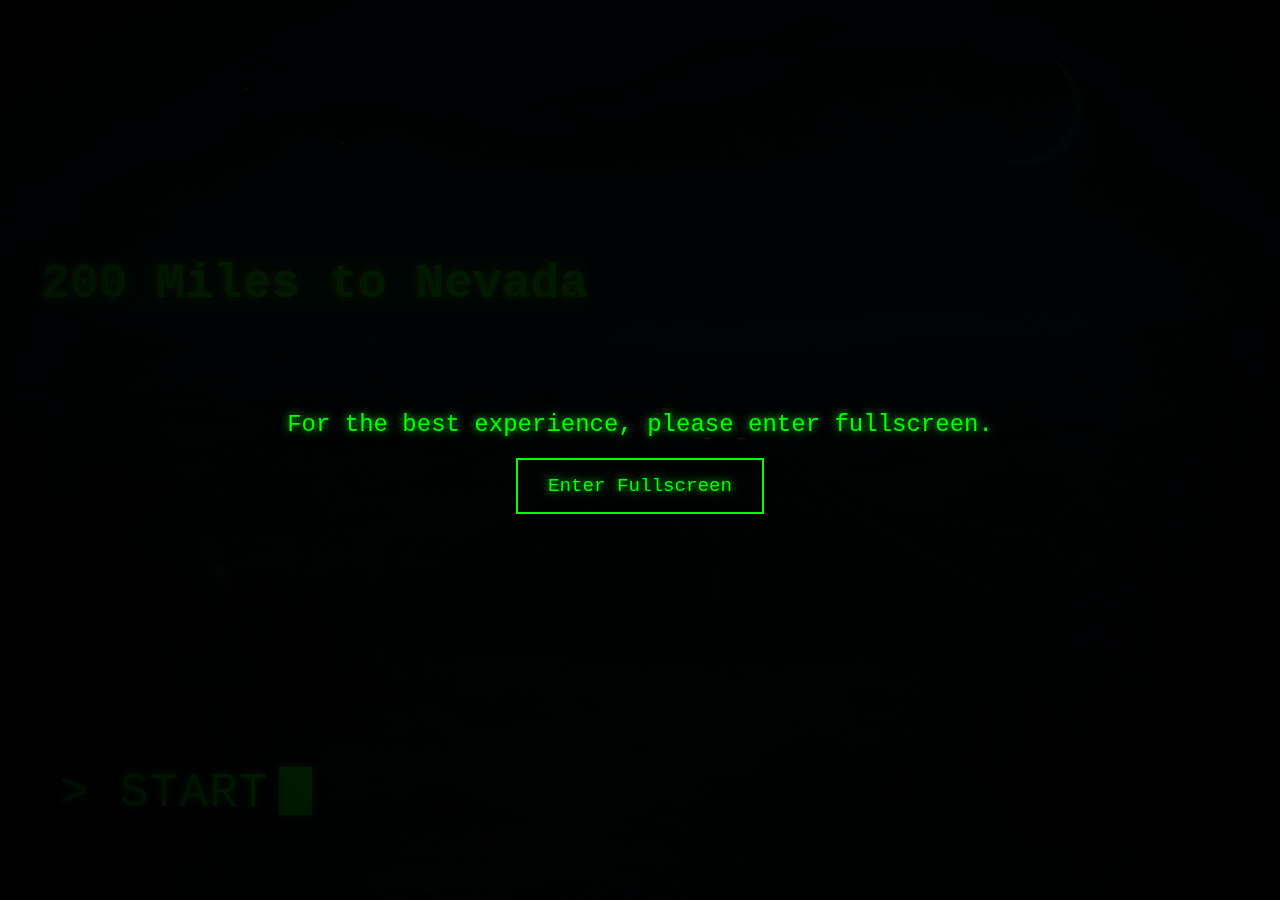
<file: 200MilesToNevada-Yun/200MilesToNevada-Yun/2MTN/index.html>
<!DOCTYPE html>
<html lang="en">
<head>
    <meta charset="UTF-8">
    <meta name="viewport" content="width=device-width, initial-scale=1.0">
    <title>200 Miles to Nevada</title>
    <link rel="stylesheet" href="css/style.css">
</head>
<body>
    <audio id="start-music" src="Chase in the Shadows.mp3" loop preload="auto"></audio>

    <div id="fullscreen-prompt" class="hidden">
        <p>For the best experience, please enter fullscreen.</p>
        <button id="enter-fullscreen-button">Enter Fullscreen</button>
    </div>

    <div id="particles-container"></div>

    <div id="game-container">
        <div id="start-screen" class="glitch-container">
            <h1 class="glitch-effect" data-text="200 Miles to Nevada">200 Miles to Nevada</h1>
            <button id="start-button">> START</button>
        </div>

        <div id="epilepsy-warning" class="hidden">
            <p>WARNING: This game contains flashing lights that may trigger seizures for people with photosensitive epilepsy.</p>
        </div>

        <video id="blip-video" src="blip.mp4" preload="auto" style="display: none; position: fixed; top: 0; left: 0; width: 100%; height: 100%; z-index: 9999; object-fit: cover;"></video>

        <!-- 4-Second Cutscene Elements -->
        <img id="cutscene-image" src="assets_task_01jt1jj539ftgacbkkn57arxdf_1745957302_img_1.webp" alt="Cutscene Image" style="display: none; position: fixed; top: 0; left: 0; width: 100%; height: 100%; z-index: 9998; object-fit: cover;">
        <audio id="ambient-sound" src="ambient-sounds-at-night-243045.mp3" preload="auto"></audio>
        <audio id="engine-start-sound" src="engine-start-99722.mp3" preload="auto"></audio>

        <!-- Game Sounds -->
        <audio id="acceleration-sound" src="car-acceleration-inside-car-7087.mp3" preload="auto" loop></audio>
        <audio id="honk-sound" src="car-honk-mus-152-94478.mp3" preload="auto" loop></audio>
        <audio id="creepy-signal-sound" src="creepy-space-signal-213834.mp3" preload="auto"></audio>
        <audio id="tire-screech-sound" src="rubber-tire-screech-7-202580.mp3" preload="auto"></audio>
        <audio id="markiplier-screech-sound" src="screech-103071.mp3" preload="auto"></audio>

        <div id="dialog" style="display: none;">
            <!--Dialog-->
            <p></p>
        </div>

        <div id="game-screen" style="display: none;">
            <div id="game-video-container">
                <video id="game-video" loop muted>
                    <source src="Generated File April 29, 2025 - 3_20PM.mp4" type="video/mp4">
                    Your browser does not support the video tag.
                </video>
                <video id="look-back-video" src="ezgif-2b898d9ff45b51.mp4" preload="auto" loop muted></video>
                <div id="degauss-overlay"></div>
                <div id="game-ui-overlay">
                    <div id="stats-container">
                        <div id="energy-value-item" class="stat-item">
                            <span id="energy-value">100%</span>
                        </div>
                        <div class="stat-item">
                            <span id="miles-value">200</span>
                        </div>
                        <div id="boredom-value-item" class="stat-item">
                            <span id="boredom-value">0%</span>
                        </div>
                        <div id="mile-marker" class="hidden">Mile Marker <span id="marker-value">0</span></div>
                    </div>
                    <div id="action-container">
                        <button id="brake-check-button">BRAKE CHECK</button>
                        <button id="blast-button" class="hidden">BLAST</button>
                        <button id="markiplier-beam-button" class="hidden">MARKIPLIER BEAM</button>
                        <button id="look-back-button">LOOK BACK</button>
                    </div>
                </div>
                <div id="white-fade-overlay" class="hidden"></div>
                <div id="cli-container" class="hidden">
                    <div id="cli-content">
                        <div id="cli-text"></div>
                        <div id="cli-cursor">_</div>
                    </div>
                </div>
            </div>
        </div>
    </div>

    <script src="js/game.js"></script>
</body>
</html>
</file>
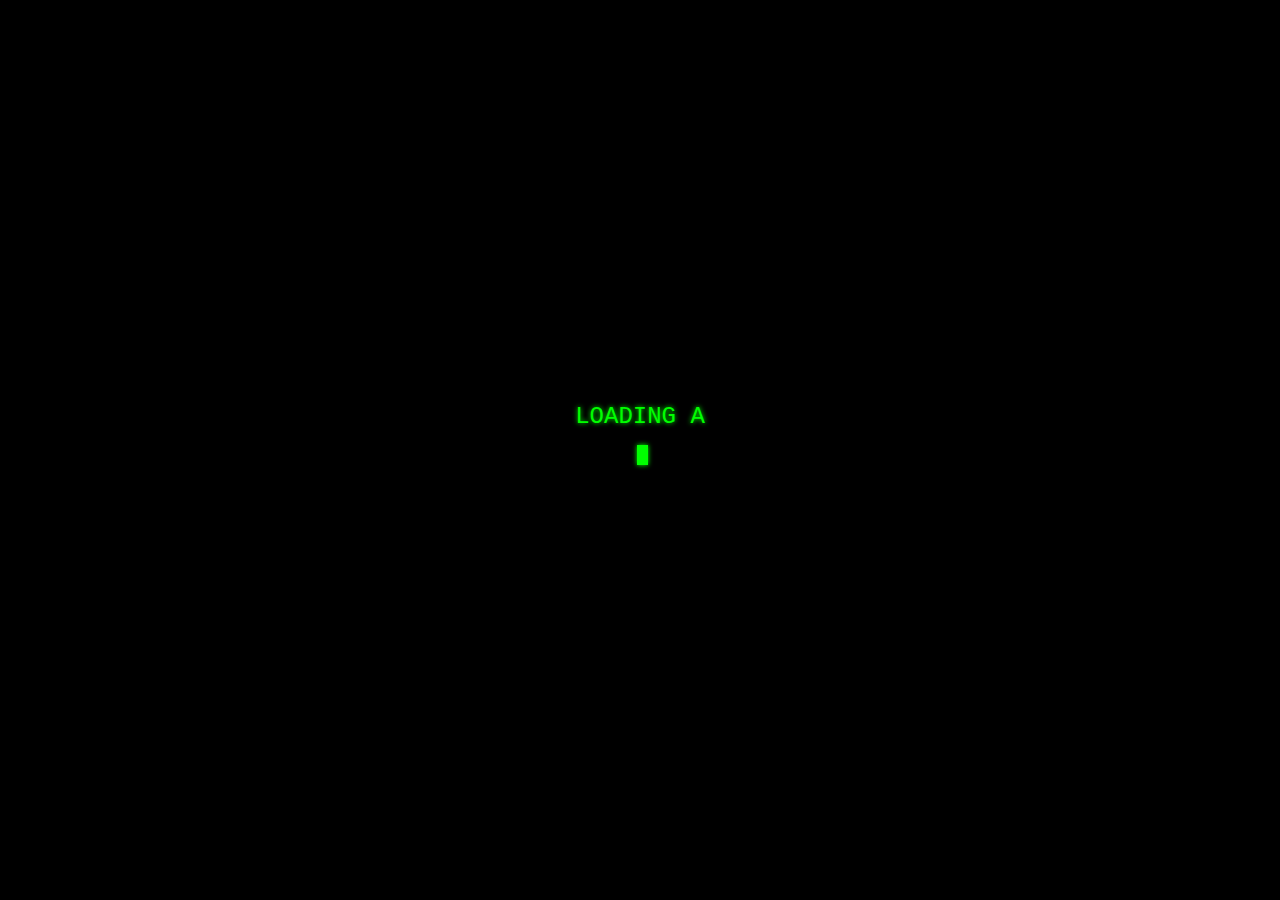
<file: Car/Logos.html>
<!DOCTYPE html>
<html lang="en">
<head>
  <meta charset="UTF-8">
  <title>Area 53 Minigame</title>
  <style>
    body {
      margin: 0;
      background-color: #000;
      overflow: hidden;
      font-family: 'Courier New', Courier, monospace;
      color: #0f0;
    }
    #loading-screen {
      position: fixed; top: 0; left: 0;
      width: 100%; height: 100%;
      background-color: #000;
      display: flex; flex-direction: column;
      justify-content: center; align-items: center;
      z-index: 100; padding: 20px; box-sizing: border-box;
      text-align: center;
    }
    #loading-text {
      font-size: 1.5em; margin-bottom: 15px;
      text-shadow: 0 0 5px #0f0;
    }
    #loading-instructions {
      font-size: 1.2em; margin-top: 10px;
      color: #bbb; text-shadow: 0 0 3px #bbb;
    }
    #loading-cursor {
      display: inline-block; width: 0.7em; height: 1.2em;
      background-color: #0f0; margin-left: 5px;
      vertical-align: bottom; animation: cursor-blink .8s infinite;
      box-shadow: 0 0 5px #0f0;
    }
    @keyframes cursor-blink {
      0%,50% { opacity: 1; }
      51%,100% { opacity: 0; }
    }
    #game-container {
      width: 100%; height: 100vh;
      display: flex; justify-content: center; align-items: center;
      position: relative; opacity: 0;
      transition: opacity .5s ease-in;
    }
    #game-container.visible { opacity: 1; }
    canvas {
      display: block; max-width: 100%; max-height: 100%;
      object-fit: contain; background: #0a3f1d;
      box-shadow: 0 0 15px rgba(0,255,0,.3);
    }
    #textbox {
      position: absolute; bottom: 20px; left: 50%;
      transform: translateX(-50%);
      background: rgba(0,0,0,.85); color: #0f0;
      padding: 10px 20px; font-size: 1.1em;
      border: 1px solid #0f0; z-index: 10;
      max-width: 90%; box-shadow: 0 0 8px #0f0;
      text-align: center;
    }
    #newspaper-description-box {
      position: absolute; top: 20px; left: 20px;
      width: 260px; background: rgba(0,0,0,.85); color: #0f0;
      padding: 15px; font-size: 1em;
      border: 1px solid #0f0; z-index: 30;
      display: none; box-shadow: 0 0 10px #0f0;
    }
    #close-instruction {
      position: absolute; top: 20px; left: 340px;
      font-family: 'Courier New', Courier, monospace;
      font-size: 1em; color: #0f0;
      display: none; z-index: 30;
    }
    .newspaper-view canvas {
      filter: brightness(.5);
    }
    .newspaper-image {
      position: absolute; top: 50%; left: 50%;
      transform: translate(-50%,-50%);
      max-width: 80%; max-height: 90%;
      border: 3px solid #0f0; box-shadow: 0 0 20px #0f0;
      z-index: 20;
    }
    .newspaper-arrow,
    .newspaper-back-arrow {
      position: absolute; top: 50%;
      width: 50px; height: 50px; cursor: pointer;
      filter: drop-shadow(0 0 5px #0f0); z-index: 21;
    }
    .newspaper-arrow {
      right: 30%; transform: translateY(-50%);
    }
    .newspaper-back-arrow {
      left: 30%; transform: translateY(-50%) rotate(180deg);
    }
  </style>
</head>
<body>
  <div id="loading-screen">
    <div id="loading-text"></div><span id="loading-cursor"></span>
    <div id="loading-instructions" style="opacity:0;">Use WASD to move</div>
  </div>
  <div id="game-container">
    <canvas id="gameCanvas" width="768" height="1152"></canvas>
    <div id="textbox">What a nice rest I had</div>
    <div id="newspaper-description-box">Description will appear here</div>
    <div id="close-instruction">press ESC to stop reading</div>
  </div>
  <script>
    const canvas = document.getElementById('gameCanvas');
    const ctx = canvas.getContext('2d');
    const loadingScreen = document.getElementById('loading-screen');
    const loadingText = document.getElementById('loading-text');
    const loadingInstructions = document.getElementById('loading-instructions');
    const gameContainer = document.getElementById('game-container');
    const textbox = document.getElementById('textbox');
    const descBox = document.getElementById('newspaper-description-box');
    const closeInstr = document.getElementById('close-instruction');
    const keys = {};

    const assets = {
      bg: 'forest_camp.webp',
      player_idle: 'player_idle.png',
      player_walk: 'player_walk.png',
      car: 'jeep_charokee.png',
      enemy: 'enemy.png',
      newspaper: 'newspaper.png',
      newspaper_2: 'newspaper_2.png',
      newspaper_3: 'newspaper_3.png',
      newspaper_4: 'newspaper_4.png',
      arrow: 'arrow.png'
    };

    const newspaperDescriptions = {
      newspaper:  "Local reports describe monstrous sightings near the forest: villagers report glowing eyes and hulking shapes moving between the trees. Authorities dismiss them as hoaxes, but fresh footprints and shredded foliage suggest something far more sinister lurking in the shadows.",
      newspaper_2:"A woman was discovered inside her home, horrifically eaten from the inside out. There were no signs of forced entry—only strange claw marks and pools of darkened blood. Rumors whisper of a cursed entity stalking the night.",
      newspaper_3:"At dusk, military and police units engaged an unrecognizable creature at the forest’s edge. Uniforms scorched and equipment melted on contact. An immediate press blackout was imposed; locals fear an insider cover-up of horrific experiments gone wrong.",
      newspaper_4:"A final chilling message was scrawled in mud (what could this mean): 'Don't trust anyone—but especially not the glow.' Some believe it’s a warning, others think it’s a trap set by the very thing that haunts the woods."
    };

    let images = {};
    let player = { x:384, y:880, w:64, h:64, frame:0, inCar:false, speed:2 };
    let car    = { x:384, y:600, w:96, h:192, visible:true };
    let enemy  = null;

    const newspaper = { x:352, y:780, width:64, height:64, isHovered:false };
    let isReadingNewspaper = false;
    let currentPage = 0;
    const newspaperPages = ['newspaper','newspaper_2','newspaper_3','newspaper_4'];
    let newspaperImageView = null;
    let newspaperArrowView = null;
    let newspaperBackArrowView = null;

    function startLoadingAnimation() {
      const textToType = "LOADING Area53.MINIGAME...";
      let i = 0;
      (function typeChar() {
        if (i < textToType.length) {
          loadingText.textContent += textToType[i++];
          setTimeout(typeChar, 80);
        } else {
          loadingInstructions.style.opacity = '1';
          setTimeout(startGame, 2000);
        }
      })();
    }

    function startGame() {
      loadingScreen.style.display = 'none';
      gameContainer.classList.add('visible');
      loadAssets(gameLoop);
    }

    function loadAssets(callback) {
      let loaded = 0, total = Object.keys(assets).length;
      for (let key in assets) {
        const img = new Image();
        img.src = `./${assets[key]}`;
        img.onload = () => { images[key] = img; if (++loaded === total) callback(); };
        img.onerror = () => { images[key] = null; if (++loaded === total) callback(); };
      }
    }

    function drawSprite(img, x, y, w, h) {
      if (!img) return;
      ctx.drawImage(img, x - w/2, y - h/2, w, h);
    }

    function draw() {
      ctx.clearRect(0, 0, canvas.width, canvas.height);
      if (images.bg) ctx.drawImage(images.bg, 0, 0, canvas.width, canvas.height);
      if (isReadingNewspaper) return;
      if (images.newspaper) ctx.drawImage(images.newspaper, newspaper.x, newspaper.y, newspaper.width, newspaper.height);
      if (!player.inCar) {
        const sprite = (keys['w']||keys['a']||keys['s']||keys['d']) ? images.player_walk : images.player_idle;
        drawSprite(sprite, player.x, player.y, player.w, player.h);
      } else {
        drawSprite(images.car, player.x, player.y, car.w, car.h);
      }
      if (car.visible) drawSprite(images.car, car.x, car.y, car.w, car.h);
      if (enemy) drawSprite(images.enemy, enemy.x, enemy.y, 128, 128);
    }

    function updatePlayer() {
  if (isReadingNewspaper) return;
  const s = player.speed;
  if (player.inCar) player.speed = 3; // or higher
  if (!player.inCar) {
    if (keys['w']) player.y -= s;
    if (keys['s']) player.y += s;
    if (keys['a']) player.x -= s;
    if (keys['d']) player.x += s;
    player.x = Math.max(player.w / 2, Math.min(canvas.width - player.w / 2, player.x));
    player.y = Math.max(player.h / 2, Math.min(canvas.height - player.h / 2, player.y));
    const dx = player.x - car.x, dy = player.y - car.y;
    if (Math.hypot(dx, dy) < 60) {
      player.inCar = true;
      car.visible = false;
      enemy = { x: player.x, y: player.y + 400 };
      textbox.innerText = "What is that behind me?";
    }
  } else {
    // Auto-move up
    player.y -= s;
    player.x = car.x;
    if (player.y < car.h / 2) window.location.href = "../index.html";
  }
}


    function updateEnemy() {
      if (!enemy || isReadingNewspaper) return;
      if (player.inCar) {
        enemy.x = player.x;
        enemy.y = player.y + 300;
      } else {
        const dx = player.x - enemy.x, dy = player.y - enemy.y;
        const d = Math.hypot(dx, dy);
        if (d > 50) {
          enemy.x += (dx / d) * 1.5;
          enemy.y += (dy / d) * 1.5;
        }
      }
    }

    function updateHoverState(mx, my) {
      if (isReadingNewspaper || player.inCar) {
        newspaper.isHovered = false;
        canvas.style.cursor = 'default';
        return;
      }
      newspaper.isHovered =
        mx >= newspaper.x && mx <= newspaper.x + newspaper.width &&
        my >= newspaper.y && my <= newspaper.y + newspaper.height;
      canvas.style.cursor = newspaper.isHovered ? 'pointer' : 'default';
    }

    function showNewspaper() {
      if (!images[newspaperPages[currentPage]]) return;
      isReadingNewspaper = true;
      gameContainer.classList.add('newspaper-view');
      if (!newspaperImageView) {
        newspaperImageView = new Image();
        newspaperImageView.className = 'newspaper-image';
        newspaperArrowView = new Image();
        newspaperArrowView.className = 'newspaper-arrow';
        newspaperArrowView.src = images.arrow.src;
        newspaperBackArrowView = new Image();
        newspaperBackArrowView.className = 'newspaper-back-arrow';
        newspaperBackArrowView.src = images.arrow.src;

        newspaperArrowView.onclick = () => {
          currentPage = (currentPage + 1) % newspaperPages.length;
          newspaperImageView.src = images[newspaperPages[currentPage]].src;
          descBox.textContent = newspaperDescriptions[newspaperPages[currentPage]] || "No description available.";
        };
        newspaperBackArrowView.onclick = () => {
          currentPage = (currentPage - 1 + newspaperPages.length) % newspaperPages.length;
          newspaperImageView.src = images[newspaperPages[currentPage]].src;
          descBox.textContent = newspaperDescriptions[newspaperPages[currentPage]] || "No description available.";
        };

        gameContainer.appendChild(newspaperImageView);
        gameContainer.appendChild(newspaperArrowView);
        gameContainer.appendChild(newspaperBackArrowView);
      }
      newspaperImageView.src = images[newspaperPages[currentPage]].src;
      newspaperImageView.style.display = 'block';
      newspaperArrowView.style.display = 'block';
      newspaperBackArrowView.style.display = 'block';
      descBox.style.display = 'block';
      descBox.textContent = newspaperDescriptions[newspaperPages[currentPage]] || "No description available.";
      closeInstr.style.display = 'block';
    }

    function hideNewspaper() {
      isReadingNewspaper = false;
      gameContainer.classList.remove('newspaper-view');
      if (newspaperImageView) newspaperImageView.style.display = 'none';
      if (newspaperArrowView) newspaperArrowView.style.display = 'none';
      if (newspaperBackArrowView) newspaperBackArrowView.style.display = 'none';
      descBox.style.display = 'none';
      closeInstr.style.display = 'none';
    }

    function gameLoop() {
      updatePlayer();
      updateEnemy();
      draw();
      requestAnimationFrame(gameLoop);
    }

    window.addEventListener('keydown', e => {
      const k = e.key.toLowerCase();
      if (k === 'escape' && isReadingNewspaper) hideNewspaper();
      keys[k] = true;
    });
    window.addEventListener('keyup', e => {
      keys[e.key.toLowerCase()] = false;
    });
    canvas.addEventListener('mousemove', e => {
      const rect = canvas.getBoundingClientRect();
      const mx = (e.clientX - rect.left) * (canvas.width / rect.width);
      const my = (e.clientY - rect.top) * (canvas.height / rect.height);
      updateHoverState(mx, my);
    });
    canvas.addEventListener('click', () => {
      if (!isReadingNewspaper && newspaper.isHovered) showNewspaper();
    });

    startLoadingAnimation();
  </script>
</body>
</html>
</file>
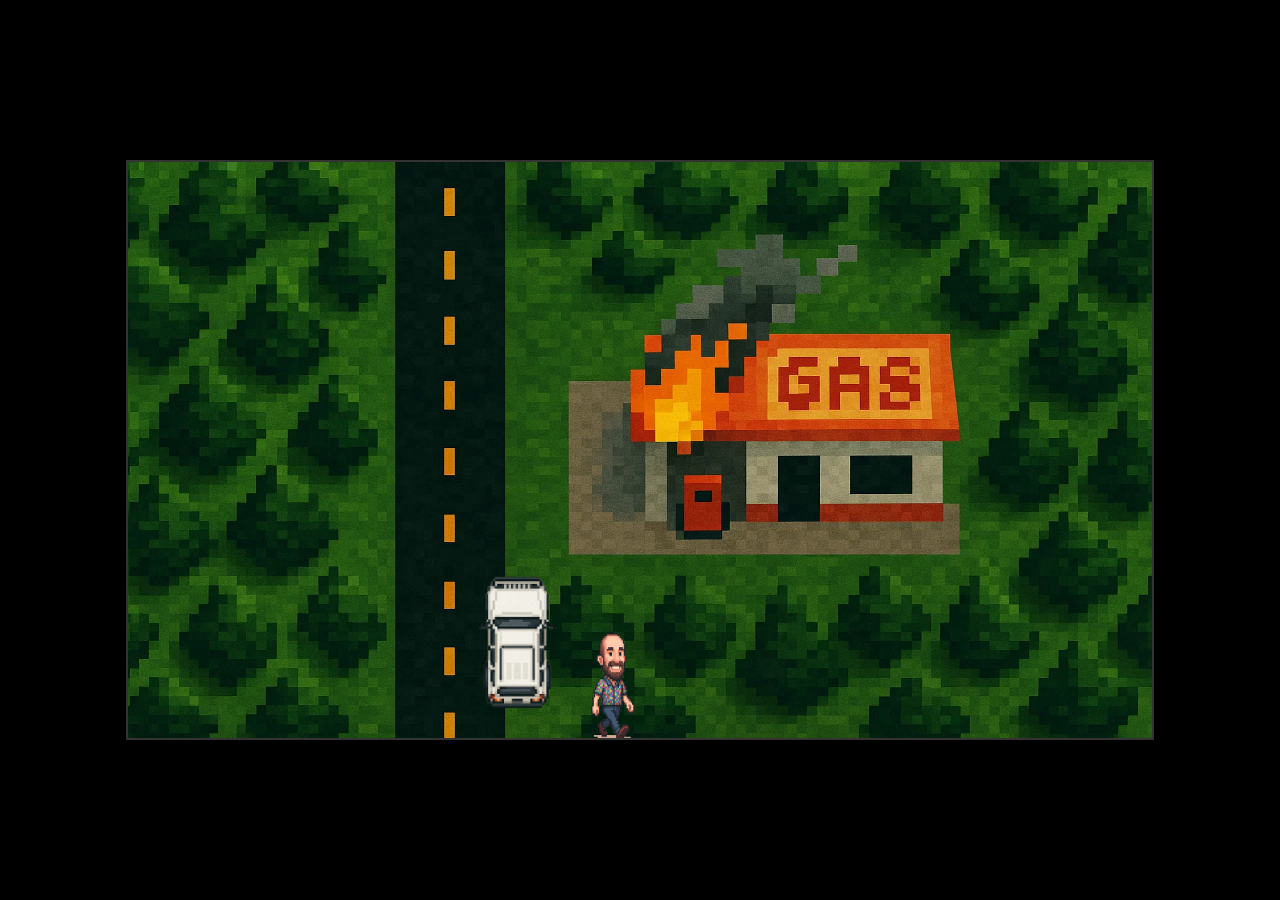
<file: Gas/gas.html>
<!DOCTYPE html>
<html lang="en">
<head>
  <meta charset="UTF-8">
  <title>Gas Station Animation</title>
  <style>
    body {
      margin: 0;
      overflow: hidden;
      background: #000;
      display: flex;
      justify-content: center;
      align-items: center;
      height: 100vh;
    }
    canvas {
      background: url('gas_station.webp');
      background-size: cover;
      display: block;
      border: 2px solid #333;
    }
  </style>
</head>
<body>
<canvas id="gameCanvas" width="1024" height="576"></canvas>

<script>
  const canvas = document.getElementById('gameCanvas');
  const ctx = canvas.getContext('2d');

  const background = new Image();
  background.src = 'gas_station.webp';

  const car = new Image();
  car.src = 'jeep_charokee.png';

  const playerIdle = new Image();
  playerIdle.src = 'player_idle.png';

  const playerWalk = new Image();
  playerWalk.src = 'player_walk.png';

  const enemy = new Image();
  enemy.src = 'enemy.png';

  let carX = 340;
  let carY = 400;

  let playerX = carX + 20;
  let playerY = 460;
  let playerWalking = false;
  let playerVisible = true;
  let playerInCar = false;

  let enemyX = -100;
  let enemyY = 460;
  let enemyVisible = false;

  let stage = 0;
  let timer = 0;

  function draw() {
    ctx.clearRect(0, 0, canvas.width, canvas.height);
    ctx.drawImage(background, 0, 0, canvas.width, canvas.height);

    // Car
    ctx.drawImage(car, carX, carY, 100, 150);

    // Player
    if (playerVisible) {
      const sprite = playerWalking ? playerWalk : playerIdle;
      ctx.drawImage(sprite, playerX, playerY, 64, 128);
    }

    // Enemy
    if (enemyVisible) {
      ctx.drawImage(enemy, enemyX, enemyY, 64, 128);
    }
  }

  function update() {
    timer++;

    switch(stage) {
      case 0: // Player walks right
        playerWalking = true;
        playerX += 2;
        if (playerX >= 640) stage++;
        break;

      case 1: // Player walks up
        playerY -= 2;
        if (playerY <= 390) {
          playerWalking = false;
          playerVisible = false;
          stage++;
          timer = 0;
        }
        break;

      case 2: // Wait in station
        if (timer > 60) {
          stage++;
          enemyVisible = true;
          enemyX = -100;
          enemyY = 460;
        }
        break;

      case 3: // Enemy walks in from left
        enemyX += 2;
        if (enemyX >= carX + 10) {
          stage++;
          timer = 0;
        }
        break;

      case 4: // Enemy in car, pause
        if (timer > 40) {
          enemyVisible = false;
          playerX = 640;
          playerY = 390;
          playerVisible = true;
          stage++;
        }
        break;

      case 5: // Player walks down
        playerWalking = true;
        playerY += 2;
        if (playerY >= 460) stage++;
        break;

      case 6: // Player walks left
        playerX -= 2;
        if (playerX <= carX + 20) {
          playerWalking = false;
          playerVisible = false;
          playerInCar = true;
          stage++;
        }
        break;

      case 7: // Car drives away
        carY -= 2;
        if (carY + 150 < 0) {
          stage++;
        }
        break;

      case 8: // End state
        break;
    }

    draw();
    requestAnimationFrame(update);
  }

  background.onload = () => {
    draw();
    update();
  };
</script>
</body>
</html>
</file>
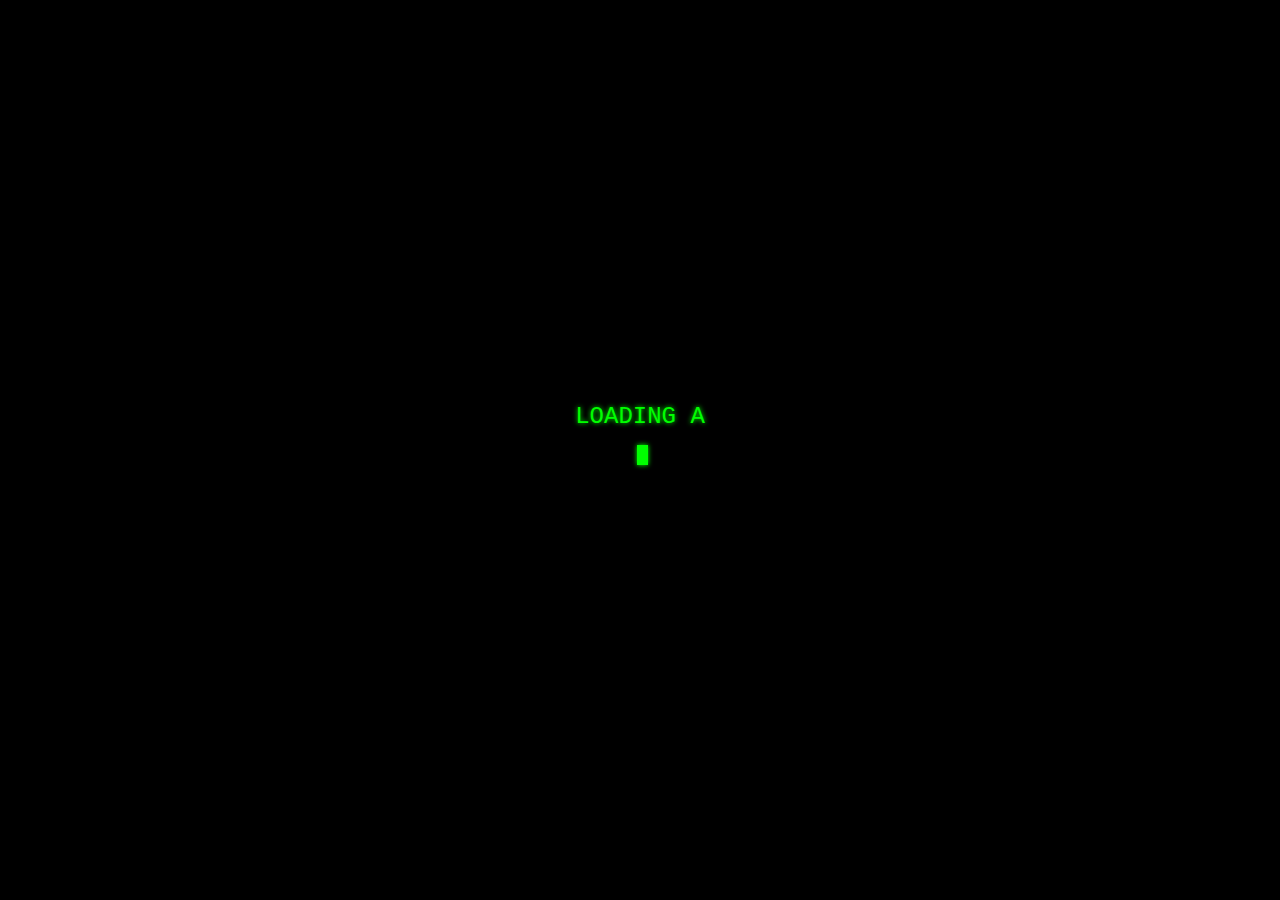
<file: 2MTN/Car/Logos.html>
<!DOCTYPE html>
<html lang="en">
<head>
  <meta charset="UTF-8">
  <title>Area 53 Minigame</title>
  <style>
    body {
      margin: 0;
      background-color: #000; /* Black background */
      overflow: hidden;
      font-family: 'Courier New', Courier, monospace; /* Monospace font */
      color: #0f0; /* Green text */
    }
    #loading-screen {
      position: fixed;
      top: 0;
      left: 0;
      width: 100%;
      height: 100%;
      background-color: #000;
      display: flex;
      flex-direction: column; /* Stack elements vertically */
      justify-content: center;
      align-items: center;
      z-index: 100;
      padding: 20px;
      box-sizing: border-box;
      text-align: center;
    }
    #loading-text {
      font-size: 1.5em;
      margin-bottom: 15px;
      text-shadow: 0 0 5px #0f0;
    }
    #loading-instructions {
      font-size: 1.2em;
      margin-top: 10px;
      color: #bbb; /* Lighter gray for instructions */
      text-shadow: 0 0 3px #bbb;
    }
    #loading-cursor {
      display: inline-block;
      width: 0.7em;
      height: 1.2em;
      background-color: #0f0;
      margin-left: 5px;
      vertical-align: bottom;
      animation: cursor-blink 0.8s infinite;
      box-shadow: 0 0 5px #0f0;
    }
    @keyframes cursor-blink {
      0%, 50% { opacity: 1; }
      51%, 100% { opacity: 0; }
    }

    #game-container {
      width: 100%;
      height: 100vh;
      display: flex; /* Use flex to center canvas */
      justify-content: center;
      align-items: center;
      position: relative; /* Needed for absolute textbox */
      opacity: 0; /* Start hidden */
      transition: opacity 0.5s ease-in;
    }
    #game-container.visible {
      opacity: 1;
    }

    canvas {
      display: block;
      /* Let canvas size be determined by script, but constrain max size */
      max-width: 100%;
      max-height: 100%;
      object-fit: contain; /* Scale down nicely if needed */
      background: #0a3f1d; /* Keep original game background for canvas */
      box-shadow: 0 0 15px rgba(0, 255, 0, 0.3); /* Add a subtle glow */
    }
    #textbox {
      position: absolute;
      bottom: 20px; /* Move to bottom */
      left: 50%; /* Center horizontally */
      transform: translateX(-50%); /* Correct centering */
      background: rgba(0, 0, 0, 0.85);
      color: #0f0; /* Match terminal text */
      padding: 10px 20px;
      font-family: 'Courier New', Courier, monospace;
      font-size: 1.1em;
      border: 1px solid #0f0; /* Green border */
      border-radius: 0; /* Sharp corners */
      z-index: 10;
      max-width: 90%; /* Ensure it fits */
      box-shadow: 0 0 8px #0f0;
      text-align: center;
    }
    /* Style for newspaper view */
    .newspaper-view canvas {
        filter: brightness(0.5); /* Dim canvas when reading */
    }
    .newspaper-image {
        position: absolute;
        top: 50%;
        left: 50%;
        transform: translate(-50%, -50%);
        max-width: 80%;
        max-height: 90%;
        border: 3px solid #0f0;
        box-shadow: 0 0 20px #0f0;
        z-index: 20;
    }
    .newspaper-arrow {
        position: absolute;
        top: 50%;
        right: 5%;
        transform: translateY(-50%);
        width: 50px;
        height: 50px;
        cursor: pointer;
        filter: drop-shadow(0 0 5px #0f0);
        z-index: 21;
    }

  </style>
</head>
<body>

<div id="loading-screen">
  <div id="loading-text"></div><span id="loading-cursor"></span>
  <div id="loading-instructions" style="opacity: 0;">Use WASD to move</div>
</div>

<div id="game-container">
  <canvas id="gameCanvas" width="768" height="1152"></canvas>
  <div id="textbox">What a nice rest I had</div>
  <!-- Newspaper elements will be added here by script -->
</div>

<script>
// --- DOM Elements ---
const canvas = document.getElementById('gameCanvas');
const ctx = canvas.getContext('2d');
const loadingScreen = document.getElementById('loading-screen');
const loadingText = document.getElementById('loading-text');
const loadingInstructions = document.getElementById('loading-instructions');
const gameContainer = document.getElementById('game-container');
const textbox = document.getElementById('textbox');
const keys = {};

// --- Assets & Game State ---
const assets = {
  bg: 'forest_camp.webp',
  player_idle: 'player_idle.png',
  player_walk: 'player_walk.png',
  car: 'jeep_charokee.png',
  enemy: 'enemy.png',
  newspaper: 'newspaper.png',
  newspaper_2: 'newspaper_2.png',
  newspaper_3: 'newspaper_3.png',
  newspaper_4: 'newspaper_4.png',
  arrow: 'arrow.png'
};

let images = {};
let player = { x: 384, y: 880, w: 64, h: 64, frame: 0, inCar: false, speed: 2 };
let car = { x: 384, y: 600, w: 96, h: 192, visible: true };
let enemy = null;

const newspaper = {
  x: 384 - 32,
  y: 780,
  width: 64,
  height: 64,
  isHovered: false
};

let isReadingNewspaper = false;
let currentPage = 0;
const newspaperPages = ['newspaper', 'newspaper_2', 'newspaper_3', 'newspaper_4'];
let newspaperImageView = null;
let newspaperArrowView = null;

// --- Loading Functions ---
function startLoadingAnimation() {
  const textToType = "LOADING Area53.MINIGAME...";
  let currentCharIndex = 0;

  function typeChar() {
    if (currentCharIndex < textToType.length) {
      loadingText.textContent += textToType.charAt(currentCharIndex);
      currentCharIndex++;
      setTimeout(typeChar, 80); // Adjust typing speed here
    } else {
      // Typing finished, show instructions and start game after delay
      loadingInstructions.style.opacity = '1';
      setTimeout(startGame, 2000); // Wait 2 seconds after typing
    }
  }
  typeChar();
}

function startGame() {
  loadingScreen.style.display = 'none';
  gameContainer.classList.add('visible');
  // Resize canvas initially
  resizeCanvas();
  // Start game loop
  loadAssets(() => {
    gameLoop();
  });
}

// --- Asset Loading ---
function loadAssets(callback) {
  let loaded = 0;
  const total = Object.keys(assets).length;
  for (let key in assets) {
    const img = new Image();
    // Adjust path assuming assets are relative to the HTML file location
    img.src = `./${assets[key]}`; 
    img.onload = () => {
      images[key] = img;
      if (++loaded === total) callback();
    };
    img.onerror = () => {
        console.error(`Failed to load asset: ${key} at ${img.src}`);
        // Handle error, maybe skip this asset or show a placeholder
        images[key] = null; // Mark as failed
        if (++loaded === total) callback(); // Still call callback
    }
  }
}

// --- Canvas & Drawing ---
function resizeCanvas() {
    // Adjust canvas logical size based on its display size constraints
    // This helps keep game elements proportional
    const displayWidth = canvas.clientWidth;
    const displayHeight = canvas.clientHeight;
    
    // Use a fixed aspect ratio if desired, e.g., 768/1152
    const targetAspectRatio = 768 / 1152;
    let newWidth, newHeight;

    if (displayWidth / displayHeight > targetAspectRatio) {
        // Limited by height
        newHeight = displayHeight;
        newWidth = newHeight * targetAspectRatio;
    } else {
        // Limited by width
        newWidth = displayWidth;
        newHeight = newWidth / targetAspectRatio;
    }

    // Set internal canvas resolution (optional, can impact performance)
    // Keep original if desired, or adjust:
    // canvas.width = 768; 
    // canvas.height = 1152;
    
    // Adjust drawing scale or element positions based on newWidth/newHeight if needed
    // For now, we'll let the CSS object-fit handle visual scaling.
}

window.addEventListener('resize', resizeCanvas);

function drawSprite(img, x, y, w, h) {
  if (!img) return; // Don't draw if image failed to load
  ctx.drawImage(img, x - w / 2, y - h / 2, w, h);
}

function draw() {
  ctx.clearRect(0, 0, canvas.width, canvas.height);
  if (images.bg) ctx.drawImage(images.bg, 0, 0, canvas.width, canvas.height);

  if (isReadingNewspaper) {
    // Handled by DOM elements now
    return;
  }

  // Draw game elements
  if (images.newspaper) ctx.drawImage(images.newspaper, newspaper.x, newspaper.y, newspaper.width, newspaper.height);

  if (!player.inCar) {
    const sprite = keys['w'] || keys['a'] || keys['s'] || keys['d'] ? images.player_walk : images.player_idle;
    drawSprite(sprite, player.x, player.y, player.w, player.h);
  } else {
    drawSprite(images.car, player.x, player.y, car.w, car.h);
  }

  if (car.visible) {
    drawSprite(images.car, car.x, car.y, car.w, car.h);
  }

  if (enemy) {
    drawSprite(images.enemy, enemy.x, enemy.y, 128, 128);
  }
}

// --- Game Logic ---
function updatePlayer() {
  if (isReadingNewspaper) return;

  const speed = player.speed;
  const walking = keys['w'] || keys['a'] || keys['s'] || keys['d'];

  if (!player.inCar) {
    if (keys['w']) player.y -= speed;
    if (keys['s']) player.y += speed;
    if (keys['a']) player.x -= speed;
    if (keys['d']) player.x += speed;

    // Keep player within canvas bounds (optional)
    player.x = Math.max(player.w / 2, Math.min(canvas.width - player.w / 2, player.x));
    player.y = Math.max(player.h / 2, Math.min(canvas.height - player.h / 2, player.y));

    const dx = player.x - car.x;
    const dy = player.y - car.y;
    if (Math.sqrt(dx * dx + dy * dy) < 60) {
      player.inCar = true;
      car.visible = false;
      enemy = { x: player.x, y: player.y + 400 };
      textbox.innerText = "What is that behind me?";
    }
  } else {
    // Player is in car
    if (keys['w']) player.y -= speed;
    if (keys['s']) player.y += speed;
    // Keep car X centered (or allow steering if implemented)
    player.x = car.x; 

    // Prevent car from going too far down
    player.y = Math.min(canvas.height - car.h / 2, player.y); 

    if (!enemy) {
      enemy = { x: player.x, y: player.y + 400 };
      textbox.innerText = "What is that behind me?";
    }

    // Update enemy position relative to car
    if (enemy) enemy.y = player.y + 400;

    // Check win condition (reaching top)
    if (player.y < car.h / 2) { // Adjust threshold based on car height
        console.log("Exiting minigame...");
        // Potentially add a fade out or transition here?
        window.location.href = "../index.html"; // Go back to main game/menu
    }
  }

  // Animation frame
  if (walking && !player.inCar) {
    player.frame += 0.2;
    if (player.frame >= 2) player.frame = 0;
  } else {
    player.frame = 0;
  }
}

function updateEnemy() {
  if (!enemy || isReadingNewspaper) return;
  
  if (player.inCar) {
      // Enemy stays fixed distance behind car
      enemy.x = player.x;
      enemy.y = player.y + 300; // Adjust distance as needed
  } else {
      // Enemy chases player on foot
      const dx = player.x - enemy.x;
      const dy = player.y - enemy.y;
      const dist = Math.sqrt(dx * dx + dy * dy);
      const speed = 1.5;
      if (dist > 50) { // Keep some distance
        enemy.x += (dx / dist) * speed;
        enemy.y += (dy / dist) * speed;
      }
  }
}

function updateHoverState(mouseX, mouseY) {
  if (isReadingNewspaper || player.inCar) {
    newspaper.isHovered = false;
    canvas.style.cursor = 'default';
    return;
  }

  // Simple AABB collision detection for hover
  if (
    mouseX >= newspaper.x - newspaper.width / 2 &&
    mouseX <= newspaper.x + newspaper.width / 2 &&
    mouseY >= newspaper.y - newspaper.height / 2 &&
    mouseY <= newspaper.y + newspaper.height / 2
  ) {
    newspaper.isHovered = true;
    canvas.style.cursor = 'pointer';
  } else {
    newspaper.isHovered = false;
    canvas.style.cursor = 'default';
  }
}

// --- Newspaper Handling ---
function showNewspaper() {
    if (!images[newspaperPages[currentPage]]) return; // Ensure image is loaded

    isReadingNewspaper = true;
    gameContainer.classList.add('newspaper-view'); // Dim background

    // Create image view if it doesn't exist
    if (!newspaperImageView) {
        newspaperImageView = new Image();
        newspaperImageView.className = 'newspaper-image';
        newspaperArrowView = new Image();
        newspaperArrowView.className = 'newspaper-arrow';
        newspaperArrowView.src = images.arrow.src;

        newspaperArrowView.onclick = () => {
            currentPage = (currentPage + 1) % newspaperPages.length;
            if (images[newspaperPages[currentPage]]) {
                newspaperImageView.src = images[newspaperPages[currentPage]].src;
            } else {
                console.error("Next newspaper page image not loaded!")
            }
        };

        gameContainer.appendChild(newspaperImageView);
        gameContainer.appendChild(newspaperArrowView);
    }

    // Set initial page and make visible
    newspaperImageView.src = images[newspaperPages[currentPage]].src;
    newspaperImageView.style.display = 'block';
    newspaperArrowView.style.display = 'block';
}

function hideNewspaper() {
    isReadingNewspaper = false;
    gameContainer.classList.remove('newspaper-view');
    if (newspaperImageView) newspaperImageView.style.display = 'none';
    if (newspaperArrowView) newspaperArrowView.style.display = 'none';
}

// --- Game Loop ---
function gameLoop() {
  updatePlayer();
  updateEnemy();
  draw();
  requestAnimationFrame(gameLoop);
}

// --- Input Handling ---
window.addEventListener('keydown', e => {
  const key = e.key.toLowerCase();
  if (key === 'escape') {
      if (isReadingNewspaper) {
          hideNewspaper();
      }
  }
  keys[key] = true;
});
window.addEventListener('keyup', e => keys[e.key.toLowerCase()] = false);

canvas.addEventListener('mousemove', e => {
  const rect = canvas.getBoundingClientRect();
  // Scale mouse coordinates to canvas coordinates if canvas is scaled
  const scaleX = canvas.width / rect.width;
  const scaleY = canvas.height / rect.height;
  const mouseX = (e.clientX - rect.left) * scaleX;
  const mouseY = (e.clientY - rect.top) * scaleY;
  updateHoverState(mouseX, mouseY);
});

canvas.addEventListener('click', e => {
  if (isReadingNewspaper) {
      // Arrow click is handled by its own onclick event
      return;
  } else if (newspaper.isHovered) {
      showNewspaper();
  }
});

// --- Initialization ---
startLoadingAnimation(); // Start with loading screen

</script>
</body>
</html>
</file>
<file: 200MilesToNevada-Yun/200MilesToNevada-Yun/2MTN/css/style.css>
body {
    margin: 0;
    overflow: hidden; /* Prevent scrollbars */
    background-image: url('../image.jpg'); /* Relative path from css/ to image.jpg */
    background-size: cover;
    background-position: center;
    height: 100vh;
    display: flex;
    justify-content: center;
    align-items: center;
    font-family: 'Courier New', Courier, monospace; /* Retro font */
}

#game-container {
    position: relative; /* Needed for absolute positioning of children */
    width: 100%;
    height: 100%;
    display: flex;
    justify-content: center;
    align-items: center;
}

#start-screen {
    text-align: center;
    position: relative; /* Context for absolute positioned button */
    width: 100%; /* Take full width of container */
    height: 100%; /* Take full height of container */
    display: flex; /* Use flexbox */
    flex-direction: column;
    justify-content: flex-start; /* Align content (title) to the top */
    align-items: flex-start; /* Align content (title) to the left */
    padding-left: 40px; /* Add some padding on the left */
    padding-top: 25vh; /* Position title ~75% up the screen */
    box-sizing: border-box; /* Include padding in width/height calculation */
}

#start-screen h1 {
    color: #0f0; /* Bright green console color */
    text-shadow: 0 0 8px #0f0; /* Green glow */
    font-size: 3em;
   /* margin-bottom: 50px; Removed margin as flexbox handles spacing/positioning now */
   position: relative; /* Ensure title is above the button if overlapping */
   z-index: 1;
   margin-bottom: 20px; /* Add space between title and button */
   animation: flicker 10s infinite both; /* Add flicker to title */
}

#dialog {
    display: none;
    position: absolute;
    bottom: 80px;
    left: 60px;
    font-size: 2.2em;
    color: #0f0;
    cursor: pointer;
    font-family: inherit;
    text-shadow: 0 0 8px #0f0;
    transition: color 0.1s ease-in-out, text-shadow 0.1s ease-in-out;
    width: 889.76px;
    height: 100px; /* Added height */
    padding: 16px;
    background-color: rgba(0, 0, 0, 0.523);
    border: 2px solid rgba(0, 255, 0, 0.53);
    border-radius: 10px;
    z-index: 1000;
    box-shadow: 0 0 10px rgba(255, 255, 255, 0.3);
}

#start-button {
    position: absolute;
    bottom: 80px;
    left: 60px;
    font-size: 3em;
    color: #0f0;
    background-color: transparent;
    border: none;
    cursor: pointer;
    font-family: inherit;
    padding: 0;
    text-shadow: 0 0 8px #0f0;
    z-index: 2;
    letter-spacing: 1px;
    display: flex;
    align-items: center;
}

/* Remove before pseudo-element that was adding the prefix */
#start-button::before {
    content: none;
}

/* Move terminal cursor to after text */
#start-button::after {
    content: '';
    margin-left: 10px;
    display: inline-block;
    width: 0.7em;
    height: 1em;
    background-color: #0f0;
    opacity: 1;
    vertical-align: middle;
    box-shadow: 0 0 8px rgba(0, 255, 0, 0.8);
    animation: 
        terminalBlink 1s step-end infinite,
        terminalGlow 4s ease-in-out infinite alternate;
    position: relative;
    top: -2px;
}

/* Enhanced blinking cursor animation */
@keyframes terminalBlink {
    0%, 49% { opacity: 1; }
    50%, 100% { opacity: 0; }
}

/* Subtle glow animation for the terminal cursor */
@keyframes terminalGlow {
    0% {
        box-shadow: 0 0 8px rgba(0, 255, 0, 0.8);
    }
    50% {
        box-shadow: 0 0 15px rgba(0, 255, 0, 1);
    }
    100% {
        box-shadow: 0 0 8px rgba(0, 255, 0, 0.8);
    }
}

/* Boot-up sequence animation when hovering */
#start-button:hover::after {
    animation: terminalPulse 0.5s linear infinite;
}

@keyframes terminalPulse {
    0%, 100% { 
        text-shadow: 0 0 10px #0f0, 0 0 20px #0f0;
        opacity: 1;
    }
    50% { 
        text-shadow: 0 0 8px #0f0;
        opacity: 0.8;
    }
}

/* Keyframes for glitchy/glowing animation REMOVED */
/* @keyframes glitch-glow { ... } */

/* Keyframe for blinking cursor */
@keyframes blink {
    0%, 100% { opacity: 1; }
    50% { opacity: 0; }
}

/* Hide other screens initially */
#video-player, #game-screen {
    display: none;
}

#video-player video {
    max-width: 90%;
    max-height: 80%;
}

#skip-video-button {
     margin-top: 20px;
     padding: 10px 20px;
     font-size: 1em;
     cursor: pointer;
     /* Add retro styling */
     font-family: 'Courier New', Courier, monospace;
     background-color: #ddd;
     color: #333;
     border: 2px solid #555;
}

/* Game Screen Styles */
#game-screen {
    width: 100%;
    height: 100%;
    position: relative;
}

#game-video-container {
    width: 100%;
    height: 100%;
    position: relative;
    overflow: hidden;
}

#game-video {
    width: 100%;
    height: 100%;
    object-fit: cover;
    position: absolute;
    top: 0;
    left: 0;
    transition: filter 0.5s ease;
}

#game-ui-overlay {
    position: absolute;
    top: 0;
    left: 0;
    width: 100%;
    height: 100%;
    z-index: 10;
    pointer-events: none; /* Allow clicks to pass through to video */
    display: flex;
    flex-direction: column;
    justify-content: space-between;
    box-sizing: border-box;
}

#stats-container {
    position: absolute; 
    top: 70%;
    left: 65%; 
    transform: translate(-50%, 0);
    width: 15%; 
    font-size: 1.1em; 
    text-align: right; 
    color: #ccc; /* Base color */
    text-shadow: 
        0 0 5px #ccc, /* Main glow */
        0 0 10px #fff, /* Subtle brighter glow */
        0 0 15px #0f0; /* Hint of green */
    pointer-events: auto;
    animation: none; /* Explicitly remove animation */
}

.stat-item {
    margin-bottom: 8px; 
    display: block; 
}

/* Add specific IDs or use nth-child for positioning */
#energy-value-item {
    transform: translateY(-8px); /* Increased negative value from -4px */
}

#boredom-value-item {
    transform: translateY(4px); /* Move Boredom Down */
}

.stat-bar-container {
    display: none;
}

#miles-value {
    font-size: 1em;
    /* font-weight: normal; */ /* Removed - inherit from container */
}

#energy-value,
#boredom-value {
    font-weight: bold;
}

#mile-marker {
    display: none;
}

#action-container {
    display: flex;
    justify-content: center;
    gap: 20px;
    margin-top: auto; /* Push to bottom */
    pointer-events: auto; /* Make buttons clickable */
}

#brake-check-button, #blast-button {
    padding: 15px 30px;
    font-size: 1.5em;
    font-family: 'Courier New', monospace;
    background-color: rgba(0, 0, 0, 0.7);
    color: #0f0;
    border: 2px solid #0f0;
    border-radius: 5px;
    cursor: pointer;
    text-shadow: 0 0 5px #0f0;
    transition: all 0.2s ease;
}

#brake-check-button:hover, #blast-button:hover {
    background-color: rgba(0, 30, 0, 0.8);
    box-shadow: 0 0 15px #0f0;
}

#brake-check-button.cooldown {
    opacity: 0.5;
    cursor: not-allowed;
    pointer-events: none;
}

#blast-button {
    background-color: rgba(30, 0, 0, 0.7);
    color: #f00;
    border-color: #f00;
    text-shadow: 0 0 5px #f00;
}

#blast-button:hover {
    background-color: rgba(50, 0, 0, 0.8);
    box-shadow: 0 0 15px #f00;
}

/* Brake Check Cooldown Timer */
.brake-cooldown-container {
    position: absolute;
    top: -15px;
    right: -15px;
    width: 30px;
    height: 30px;
    z-index: 20;
}

.brake-cooldown-timer {
    width: 100%;
    height: 100%;
    position: relative;
}

.brake-cooldown-spinner {
    width: 100%;
    height: 100%;
    border-radius: 50%;
    background: conic-gradient(transparent 0%, #0f0 0%);
    box-shadow: 0 0 10px rgba(0, 255, 0, 0.7);
    transition: background 0.05s linear;
}

.brake-cooldown-mask {
    width: 80%;
    height: 80%;
    position: absolute;
    top: 10%;
    left: 10%;
    border-radius: 50%;
    background-color: rgba(0, 0, 0, 0.7);
    box-shadow: 0 0 5px rgba(0, 255, 0, 0.3) inset;
}

.hidden {
    display: none !important;
}

/* Remove Brake Check Effect Overlay Styles */
/*
#brake-effect-overlay {
    position: absolute;
    top: 0;
    left: 0;
    width: 100%;
    height: 100%;
    background-color: rgba(0, 0, 0, 0.3); 
    z-index: 5;
    display: flex;
    justify-content: center;
    align-items: center;
    transition: opacity 0.5s ease;
}
*/

#brake-button-wrapper {
    position: relative; /* Context for positioning the pie timer */
    display: inline-block; /* Keep it inline with other buttons */
}

/* Pie Timer Styles */
#pie-timer {
    width: 30px; /* Make timer smaller */
    height: 30px;
    position: absolute;
    top: -10px; /* Position above the button */
    right: -10px; /* Position to the right of the button */
    z-index: 15; /* Ensure it's above the button */
    pointer-events: none; /* Don't block button clicks */
}

#pie-timer-spinner, 
#pie-timer-filler, 
#pie-timer-mask {
    width: 100%;
    height: 100%;
    position: absolute;
    border-radius: 50%;
}

#pie-timer-spinner {
    background: conic-gradient(#0f0 0%, rgba(0, 0, 0, 0.3) 0%);
    transition: background 0.1s linear;
}

#pie-timer-filler {
    background-color: rgba(0, 0, 0, 0.3);
    opacity: 0;
}

#pie-timer-mask {
    /* Adjust mask for smaller size */
    background: radial-gradient(transparent 0%, transparent 50%, #0f0 50%, #0f0 100%); 
    opacity: 0.7;
}

@keyframes vibrate {
    0% { transform: translate(-50%, 0) rotate(0deg); }
    25% { transform: translate(-49%, 0.5px) rotate(0.1deg); }
    50% { transform: translate(-51%, -0.5px) rotate(-0.1deg); }
    75% { transform: translate(-49.5%, 0.5px) rotate(0.1deg); }
    100% { transform: translate(-50%, 0) rotate(0deg); }
}

/* Fullscreen Prompt Styles */
#fullscreen-prompt {
    position: fixed; /* Cover entire viewport */
    top: 0;
    left: 0;
    width: 100%;
    height: 100%;
    background-color: rgba(0, 0, 0, 0.9); /* Dark semi-transparent background */
    color: #fff;
    display: flex;
    flex-direction: column;
    justify-content: center;
    align-items: center;
    z-index: 1000; /* Ensure it's on top */
    text-align: center;
    font-family: 'Courier New', Courier, monospace;
}

#fullscreen-prompt p {
    font-size: 1.5em;
    margin-bottom: 20px;
    color: #0f0;
    text-shadow: 0 0 8px #0f0;
}

#enter-fullscreen-button {
    padding: 15px 30px;
    font-size: 1.2em;
    color: #0f0;
    background-color: transparent;
    border: 2px solid #0f0;
    cursor: pointer;
    font-family: inherit;
    text-shadow: 0 0 8px #0f0;
    transition: all 0.2s ease;
}

#enter-fullscreen-button:hover {
    background-color: rgba(0, 255, 0, 0.1);
    box-shadow: 0 0 15px #0f0;
}

/* Subtle Glitch Effect */
@keyframes subtleGlitch {
  0%, 100% {
    transform: translateX(0);
    text-shadow: 
        0 0 8px #0f0, /* Base green glow */
        1px 1px 1px rgba(255, 0, 0, 0.5), /* Red offset */
        -1px -1px 1px rgba(0, 0, 255, 0.5); /* Blue offset */

  }
  49% {
    transform: translateX(0);
     text-shadow: 
        0 0 8px #0f0,
        1px 1px 1px rgba(255, 0, 0, 0.5),
        -1px -1px 1px rgba(0, 0, 255, 0.5);
  }
  50% {
    transform: translateX(-1px);
     text-shadow: 
        0 0 8px #0f0,
        -1px 1px 1px rgba(255, 0, 0, 0.5),
        1px -1px 1px rgba(0, 0, 255, 0.5);
  }
  51% {
    transform: translateX(1px);
     text-shadow: 
        0 0 8px #0f0,
        2px -1px 1px rgba(255, 0, 0, 0.5),
        -2px 1px 1px rgba(0, 0, 255, 0.5);
  }
  52% {
     transform: translateX(0);
      text-shadow: 
        0 0 8px #0f0,
        1px 1px 1px rgba(255, 0, 0, 0.5),
        -1px -1px 1px rgba(0, 0, 255, 0.5);
  }
}

.glitch-container .glitch-effect {
    /* Apply the base glow */
    color: #0f0;
    text-shadow: 0 0 8px #0f0;
    animation: subtleGlitch 5s infinite step-end; /* Apply glitch animation */
    position: relative; /* Needed for potential ::before/::after if we used them */
}

/* Stagger animation slightly for button */
#start-screen #start-button.glitch-effect {
    animation-delay: 0.1s;
}

/* Override text-shadow specifically for start button which had its own */
#start-button.glitch-effect {
     text-shadow: 
        0 0 8px #0f0,
        1px 1px 1px rgba(255, 0, 0, 0.5),
        -1px -1px 1px rgba(0, 0, 255, 0.5);
}

#start-button.glitch-effect:hover {
    /* Ensure hover maintains a similar shadow structure */
     text-shadow: 0 0 12px #0f0, 0 0 20px #0f0, 
                  1px 1px 1px rgba(255, 0, 0, 0.5), 
                  -1px -1px 1px rgba(0, 0, 255, 0.5);
}

/* Ensure stats container doesn't get the glitch */
#stats-container {
    /* ... existing styles ... */
    animation: none; /* Explicitly remove animation */
    text-shadow: 
        0 0 5px #ccc, 
        0 0 10px #fff, 
        0 0 15px #0f0; /* Restore original glow */
}

.hidden {
    display: none !important;
}

/* Replace dynamic particles with static stars */
.particle {
    display: none; /* Hide old particles */
}

.star {
    position: absolute;
    border-radius: 50%;
    background-color: rgba(255, 255, 255, 0.7);
    box-shadow: 0 0 4px 1px rgba(255, 255, 255, 0.3);
    pointer-events: none;
    z-index: 1;
    animation: starGlow 3s ease-in-out infinite alternate;
}

@keyframes starGlow {
    0% {
        opacity: 0.05;
    }
    50% {
        opacity: 0.05;
    }
    100% {
        opacity: 0.2;
    }
}

/* Enhanced glitch effects */
@keyframes textShadowPulse {
    0% {
        text-shadow: 
            0 0 5px #0f0,
            1px 1px 5px rgba(0, 255, 0, 0.5);
    }
    25% {
        text-shadow: 
            -1px -1px 5px #0f0,
            1px -1px 10px rgba(255, 0, 0, 0.3),
            -1px 1px 5px rgba(0, 100, 255, 0.5);
    }
    50% {
        text-shadow: 
            1px -1px 8px #0f0,
            -1px 1px 5px rgba(0, 255, 0, 0.5),
            2px 2px 15px rgba(255, 0, 0, 0.3);
    }
    75% {
        text-shadow: 
            -1px 1px 15px #0f0,
            1px -1px 5px rgba(0, 255, 0, 0.5),
            0px 0px 10px rgba(0, 100, 255, 0.7);
    }
    100% {
        text-shadow: 
            0 0 5px #0f0,
            1px 1px 5px rgba(0, 255, 0, 0.5);
    }
}

@keyframes glitchText {
    0%, 100% {
        clip-path: inset(0 0 0 0);
        transform: translateX(0);
    }
    5% {
        clip-path: inset(10% 0 80% 0);
        transform: translateX(-2px);
    }
    10% {
        clip-path: inset(30% 0 50% 0);
        transform: translateX(2px);
    }
    15% {
        clip-path: inset(80% 0 5% 0);
        transform: translateX(-2px);
    }
    20% {
        clip-path: inset(40% 0 32% 0);
        transform: translateX(2px);
    }
    25% {
        clip-path: inset(0 0 0 0);
        transform: translateX(0);
    }
    30% {
        clip-path: inset(0 0 0 0);
        transform: translateX(0);
    }
    32% {
        clip-path: inset(65% 0 15% 0);
        transform: translateX(-2px);
    }
    35% {
        clip-path: inset(25% 0 45% 0);
        transform: translateX(3px);
    }
    37% {
        clip-path: inset(0 0 0 0);
        transform: translateX(0);
    }
    69% {
        clip-path: inset(0 0 0 0);
        transform: translateX(0);
    }
    70.5% {
        clip-path: inset(80% 0 15% 0);
        transform: translateX(1px);
    }
    72% {
        clip-path: inset(10% 0 60% 0);
        transform: translateX(-2px);
    }
    73% {
        clip-path: inset(0 0 0 0);
        transform: translateX(0);
    }
}

@keyframes glitchTextAfter {
    0%, 100% {
        clip-path: inset(0 0 0 0);
        transform: translateX(0);
    }
    6% {
        clip-path: inset(15% 0 70% 0);
        transform: translateX(2px);
    }
    11% {
        clip-path: inset(25% 0 60% 0);
        transform: translateX(-2px);
    }
    16% {
        clip-path: inset(85% 0 10% 0);
        transform: translateX(2px);
    }
    21% {
        clip-path: inset(35% 0 45% 0);
        transform: translateX(-2px);
    }
    26% {
        clip-path: inset(0 0 0 0);
        transform: translateX(0);
    }
    31% {
        clip-path: inset(0 0 0 0);
        transform: translateX(0);
    }
    33% {
        clip-path: inset(75% 0 5% 0);
        transform: translateX(2px);
    }
    36% {
        clip-path: inset(15% 0 65% 0);
        transform: translateX(-2px);
    }
    38% {
        clip-path: inset(0 0 0 0);
        transform: translateX(0);
    }
    70% {
        clip-path: inset(0 0 0 0);
        transform: translateX(0);
    }
    71.5% {
        clip-path: inset(65% 0 25% 0);
        transform: translateX(-1px);
    }
    73% {
        clip-path: inset(5% 0 75% 0);
        transform: translateX(2px);
    }
    74% {
        clip-path: inset(0 0 0 0);
        transform: translateX(0);
    }
}

.glitch-container .glitch-effect {
    position: relative;
    color: #0f0;
    animation: textShadowPulse 8s infinite linear;
}

.glitch-container .glitch-effect::before,
.glitch-container .glitch-effect::after {
    content: attr(data-text);
    position: absolute;
    top: 0;
    left: 0;
    width: 100%;
    height: 100%;
    background: transparent;
}

.glitch-container .glitch-effect::before {
    left: 1px;
    text-shadow: -1px 0 red;
    animation: glitchText 4s infinite linear alternate-reverse;
}

.glitch-container .glitch-effect::after {
    left: -1px;
    text-shadow: 1px 0 blue;
    animation: glitchTextAfter 4.1s infinite linear alternate-reverse;
}

/* Stagger animation slightly for button to make them out of sync */
#start-screen #start-button.glitch-effect::before {
    animation-delay: 0.2s;
}

#start-screen #start-button.glitch-effect::after {
    animation-delay: 0.3s;
}

/* Phantom effect - random flickers */
@keyframes flicker {
    0%, 100% { opacity: 1; }
    41% { opacity: 1; }
    42% { opacity: 0.8; }
    43% { opacity: 1; }
    45% { opacity: 0.3; }
    46% { opacity: 1; }
    89% { opacity: 1; }
    90% { opacity: 0.9; }
    91% { opacity: 1; }
    92% { opacity: 0.7; }
    93% { opacity: 1; }
}

/* Override button hover state to maintain glitch */
#start-button:hover::before,
#start-button:hover::after {
    opacity: 1; /* Keep glitch visible on hover */
}

/* Stats container should stay clean */
#stats-container {
    animation: none !important; /* No animation */
}

/* CRT Scanline effect */
@keyframes scanlines {
    0% {
        background-position: 0 0;
    }
    100% {
        background-position: 0 100%;
    }
}

#game-container::after {
    content: '';
    position: fixed;
    top: 0;
    left: 0;
    width: 100%;
    height: 100%;
    background: linear-gradient(
        to bottom,
        rgba(0, 0, 0, 0) 50%,
        rgba(0, 0, 0, 0.05) 50%
    );
    background-size: 100% 4px;
    z-index: 999;
    pointer-events: none;
    opacity: 0.3;
    mix-blend-mode: overlay;
    animation: scanlines 8s linear infinite;
}

/* Add scanlines to the start screen title with a blending effect */
#start-screen h1::after {
    content: '';
    position: absolute;
    top: 0;
    left: 0;
    width: 100%;
    height: 100%;
    background: repeating-linear-gradient(
        0deg,
        rgba(0, 255, 0, 0.15), 
        rgba(0, 255, 0, 0.15) 1px,
        transparent 1px,
        transparent 2px
    );
    pointer-events: none;
    z-index: 1;
}

/* Vignette effect around the edges of the screen */
body::after {
    content: '';
    position: fixed;
    top: 0;
    left: 0;
    width: 100%;
    height: 100%;
    background: radial-gradient(
        circle at center,
        transparent 60%,
        rgba(0, 0, 0, 0.6) 100%
    );
    pointer-events: none;
    z-index: 998;
}

/* Shake Animation */
@keyframes shake {
  0% { transform: translate(0.5px, 0.5px) rotate(0.2deg); }
  10% { transform: translate(-0.5px, -0.5px) rotate(-0.2deg); }
  20% { transform: translate(-1px, 0px) rotate(0.2deg); }
  30% { transform: translate(1px, 0.5px) rotate(0deg); }
  40% { transform: translate(0.5px, -0.5px) rotate(0.2deg); }
  50% { transform: translate(-0.5px, 0.5px) rotate(-0.2deg); }
  60% { transform: translate(-1px, 0.5px) rotate(0deg); }
  70% { transform: translate(1px, 0px) rotate(-0.2deg); }
  80% { transform: translate(-0.5px, -0.5px) rotate(0.2deg); }
  90% { transform: translate(0.5px, 0.5px) rotate(0deg); }
  100% { transform: translate(0.5px, -0.5px) rotate(-0.2deg); }
}

/* Intense Shake Animation for initial cutscene */
@keyframes intenseShake {
  0% { transform: translate(1.5px, 2px) rotate(0.8deg); }
  10% { transform: translate(-2px, -1.5px) rotate(-1deg); }
  20% { transform: translate(-3px, 0.5px) rotate(0.7deg); }
  30% { transform: translate(2.5px, 1px) rotate(-0.5deg); }
  40% { transform: translate(1.5px, -2px) rotate(0.8deg); }
  50% { transform: translate(-2px, 1.5px) rotate(-1deg); }
  60% { transform: translate(-2.5px, 1px) rotate(0.5deg); }
  70% { transform: translate(2px, 0.5px) rotate(-0.7deg); }
  80% { transform: translate(-1.5px, -1.5px) rotate(0.9deg); }
  90% { transform: translate(1.5px, 2px) rotate(-0.5deg); }
  100% { transform: translate(2px, -1.5px) rotate(-0.8deg); }
}

.shake {
  animation: shake 0.1s infinite; /* Faster frequency, shorter duration */
}

.intense-shake {
  animation: intenseShake 0.05s infinite; /* Even faster, more intense */
}

/* Epilepsy Warning Styles */
#epilepsy-warning {
    position: fixed;
    top: 0;
    left: 0;
    width: 100%;
    height: 100%;
    background-color: rgba(0, 0, 0, 0.95); /* Very dark background */
    display: flex;
    justify-content: center;
    align-items: center;
    z-index: 10000; /* On top of everything */
    font-family: 'Courier New', Courier, monospace;
}

#epilepsy-warning p {
    color: #f00; /* Bright red */
    font-size: 2em;
    text-align: center;
    padding: 20px;
    text-shadow: 
        0 0 10px #f00, 
        0 0 20px #f00, 
        0 0 30px #f66, 
        0 0 40px #f66; /* Intense red glow */
    animation: warningPulse 1s infinite alternate;
    max-width: 80%;
}

@keyframes warningPulse {
    from {
        text-shadow: 
            0 0 10px #f00, 
            0 0 20px #f00, 
            0 0 30px #f66, 
            0 0 40px #f66;
    }
    to {
        text-shadow: 
            0 0 15px #f00, 
            0 0 25px #f00, 
            0 0 35px #f66, 
            0 0 50px #f66;
    }
}

/* Degauss Effect (CRT-like magnetic distortion) */
@keyframes degauss {
  0% { 
    opacity: 0.4;
    filter: brightness(1) contrast(1) hue-rotate(0deg);
    transform: scale(1);
  }
  5% { 
    opacity: 0.6;
    filter: brightness(1.2) contrast(1.3) hue-rotate(2deg);
    transform: scale(1.01);
  }
  15% { 
    opacity: 0.5;
    filter: brightness(0.9) contrast(1.1) hue-rotate(-1deg);
    transform: scale(1.005) skew(0.2deg, 0.1deg);
  }
  30% { 
    opacity: 0.3;
    filter: brightness(1.1) contrast(1.05) hue-rotate(0.5deg);
    transform: scale(1.003) skew(-0.1deg, 0.05deg);
  }
  50% { 
    opacity: 0.2;
    filter: brightness(1.05) contrast(1.02) hue-rotate(0deg);
    transform: scale(1.002);
  }
  100% { 
    opacity: 0;
    filter: brightness(1) contrast(1) hue-rotate(0deg);
    transform: scale(1);
  }
}

#degauss-overlay {
  position: absolute;
  top: 0;
  left: 0;
  width: 100%;
  height: 100%;
  background: radial-gradient(ellipse at center, rgba(255,255,255,0.7) 0%, rgba(200,200,255,0.4) 20%, rgba(100,100,255,0.3) 40%, rgba(30,0,90,0.2) 60%, transparent 70%);
  mix-blend-mode: screen;
  pointer-events: none;
  z-index: 500;
  opacity: 0;
}

.degauss {
  animation: degauss 1.2s ease-out forwards;
}

/* Look Back Video */
#look-back-video {
    position: absolute;
    top: 0;
    left: 0;
    width: 100%;
    height: 100%;
    object-fit: cover;
    z-index: 5; /* Above main video, below UI/degauss */
    display: none; /* Hidden by default */
}

/* Look Back Button */
#look-back-button {
    padding: 10px 20px; /* Reduced horizontal padding to work better with width changes */
    font-size: 1.5em;
    font-family: 'Courier New', monospace;
    background-color: rgba(0, 0, 0, 0.7); /* Copied from brake-check */
    color: #0f0; /* Copied from brake-check */
    border: 2px solid #0f0; /* Copied from brake-check */
    border-radius: 5px;
    cursor: pointer;
    text-shadow: 0 0 5px #0f0; /* Copied from brake-check */
    transition: all 0.2s ease; /* Copied from brake-check */
    position: relative; 
    line-height: 1;
    /* Added min-width to keep it reasonable when not expanded */
    min-width: 100px;
    /* Removed gradient, specific border, box-shadow from previous style */
}

#look-back-button:hover {
    background-color: rgba(0, 30, 0, 0.8); /* Copied from brake-check hover */
    box-shadow: 0 0 15px #0f0; /* Copied from brake-check hover */
    /* Removed specific border/color changes from previous style */
    color: #0f0; /* Ensure color stays green on hover */
    text-shadow: 0 0 8px #0f0; /* Slightly stronger shadow on hover */
}

/* Bright Flash Effect */
@keyframes brightFlash {
  0%, 100% { filter: brightness(2.5); }
  25% { filter: brightness(4.0); }
  50% { filter: brightness(2.0); }
  75% { filter: brightness(3.5); }
}

.bright-flash-effect {
    animation: brightFlash 0.4s linear infinite;
}

/* Red Flash Effect for second event */
@keyframes redFlash {
  0%, 100% { filter: brightness(1.5) sepia(0.3) hue-rotate(300deg); }
  25% { filter: brightness(2.0) sepia(0.5) hue-rotate(320deg); }
  50% { filter: brightness(1.3) sepia(0.7) hue-rotate(340deg); }
  75% { filter: brightness(1.8) sepia(0.6) hue-rotate(310deg); }
}

.red-flash-effect {
    animation: redFlash 0.3s linear infinite;
}

/* Horror Flash Effect for third event */
@keyframes horrorFlash {
  0%, 100% { filter: brightness(3.0) contrast(1.5) saturate(1.2) hue-rotate(10deg); }
  25% { filter: brightness(4.0) contrast(2.0) saturate(0.8) hue-rotate(-5deg); }
  50% { filter: brightness(2.5) contrast(1.8) saturate(1.5) hue-rotate(15deg); }
  75% { filter: brightness(3.5) contrast(1.2) saturate(0.6) hue-rotate(-10deg); }
}

.horror-flash-effect {
    animation: horrorFlash 0.15s linear infinite;
}

/* Markiplier Beam Button */
#markiplier-beam-button {
    padding: 15px 30px;
    font-size: 1.5em;
    font-family: 'Courier New', monospace;
    background-color: rgba(30, 0, 40, 0.8);
    color: #f0f;
    border: 2px solid #f0f;
    border-radius: 5px;
    cursor: pointer;
    text-shadow: 0 0 5px #f0f;
    transition: all 0.2s ease;
    animation: beamPulse 0.5s infinite alternate;
}

#markiplier-beam-button:hover {
    background-color: rgba(60, 0, 80, 0.9);
    box-shadow: 0 0 20px #f0f;
}

@keyframes beamPulse {
    0% { box-shadow: 0 0 10px #f0f, 0 0 20px #f0f; }
    100% { box-shadow: 0 0 15px #f0f, 0 0 30px #f0f, 0 0 40px #f0f; }
}

/* White Fade Overlay */
#white-fade-overlay {
    position: absolute;
    top: 0;
    left: 0;
    width: 100%;
    height: 100%;
    background-color: rgba(255, 255, 255, 0);
    z-index: 9000;
    pointer-events: none;
    transition: background-color 1.5s ease;
}

#white-fade-overlay.fade-active {
    background-color: rgba(255, 255, 255, 1);
}

/* Command Line Interface Styles */
#cli-container {
    position: absolute;
    top: 0;
    left: 0;
    width: 100%;
    height: 100%;
    background-color: #000;
    display: flex;
    justify-content: center;
    align-items: center;
    font-family: 'Courier New', Courier, monospace;
    z-index: 9500; /* Above white fade */
    opacity: 0;
    transition: opacity 1s ease;
}

#cli-container.visible {
    opacity: 1;
}

#cli-content {
    width: 80%;
    max-width: 800px;
    display: flex;
    flex-wrap: wrap;
}

#cli-text {
    color: #0f0;
    font-size: 1.5em;
    margin-right: 5px;
    text-shadow: 0 0 5px #0f0;
}

#cli-cursor {
    color: #0f0;
    font-size: 1.5em;
    animation: cursor-blink 0.8s infinite;
    text-shadow: 0 0 5px #0f0;
}

@keyframes cursor-blink {
    0%, 50% { opacity: 1; }
    51%, 100% { opacity: 0; }
}

/* CLI Loading Animation */
.loading-animation {
    display: block;
    margin-top: 10px;
    font-family: 'Courier New', Courier, monospace;
    color: #0f0;
    text-shadow: 0 0 5px #0f0;
}

@keyframes progress-bar {
    0% { width: 0; }
    100% { width: 100%; }
}

.progress-bar {
    height: 10px;
    background-color: #0f0;
    margin-top: 10px;
    box-shadow: 0 0 10px #0f0;
    animation: progress-bar 3s linear;
    width: 0;
}
</file>
